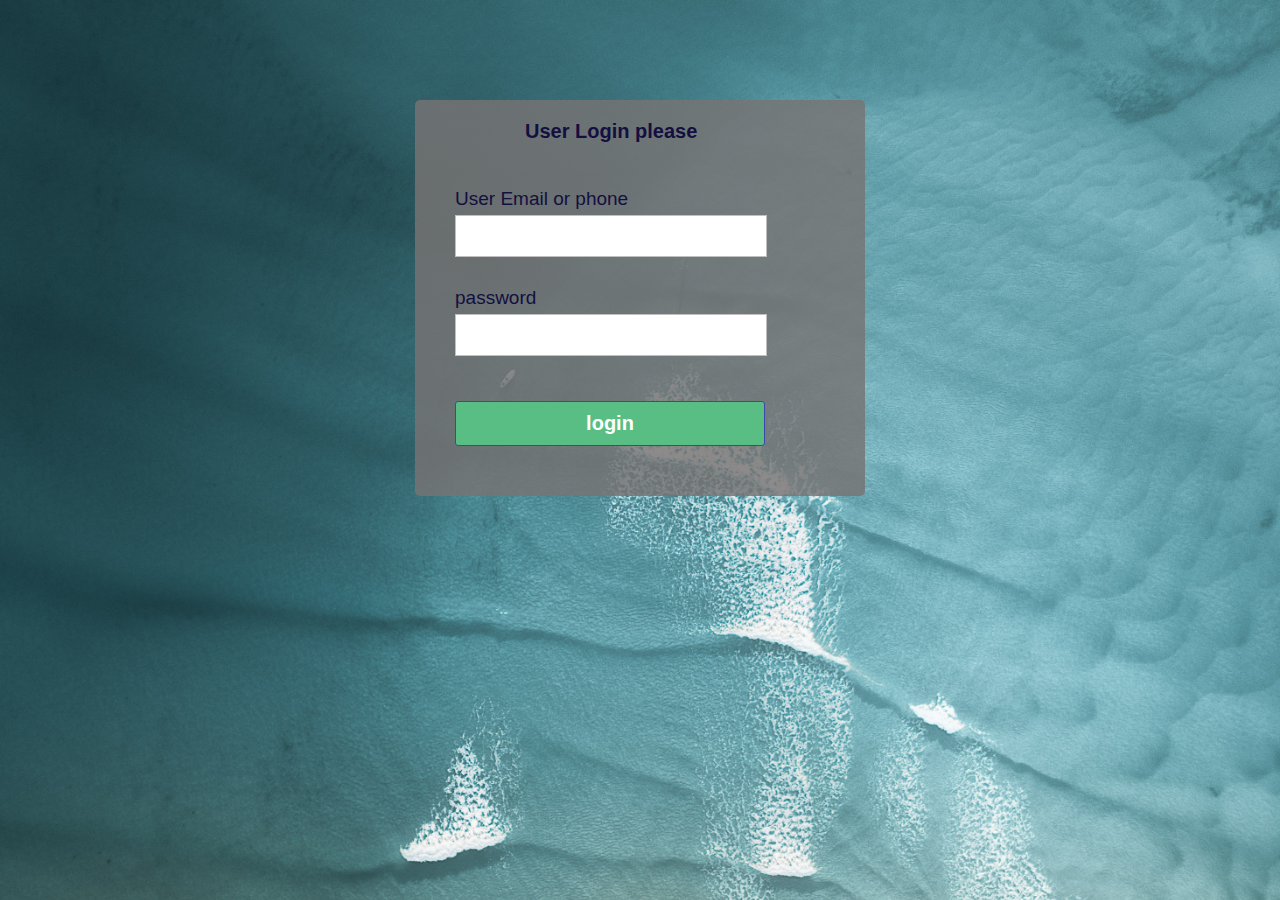
<file: index.html>
<!DOCTYPE html>
<html lang="en">
<head>
    <meta charset="UTF-8">
    <meta name="viewport" content="width=device-width, initial-scale=1.0">
    <title>Login</title>
    <link rel="stylesheet" href="style.css">
  
   
</head>
<body>
    <div class = "container">
        <h1 class="label"> User Login please</h1>
        <form action="succ.html"  class="user_login" name="form"  onsubmit="return validated()">
            <div class="font"> User Email or phone</div>
            <input  type="text" name="email">
            <div id="emailid_error"> please enter your credentials</div>
            <div class="font font2"> password</div>
            <input type="password" name="password">
            <div id="password_error"> please enter password</div>
            <button type="submit"> login </button>
        </form>
    </div>
    <script src="validation.js"></script>
</body>
</html>
</file>
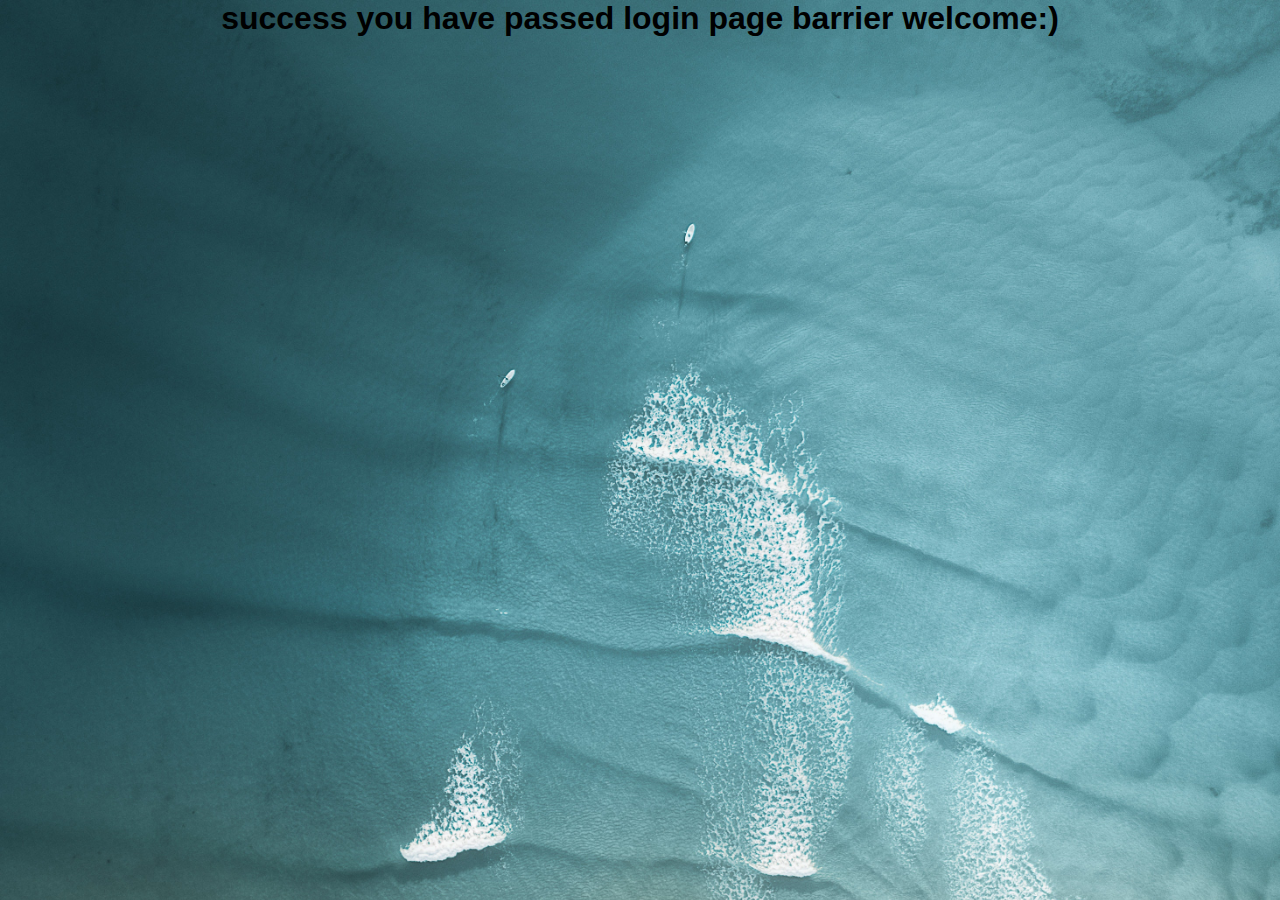
<file: succ.html>
<!DOCTYPE html>
<html lang="en">
<head>
    <meta charset="UTF-8">
    <meta name="viewport" content="width=device-width, initial-scale=1.0">
    <title>Document</title>
    <link rel="stylesheet" href="style.css">
</head>
<body>
    <h1>success you have passed login page barrier  welcome:)</h1>
   
</body>
</html>
</file>
<file: style.css>
*{
    padding: 0;
    margin: 0;
}
body{
    background: url(background.jpg) no-repeat;
    background-size: cover;
    align-items: center;
    justify-content: center;
    display: flex;
    font-family: Verdana, Geneva, Tahoma, sans-serif;
}
.container{
position: relative;
margin-top: 100px;
width: 450px;
height: auto;
background: rgba(119, 115, 115, 0.822);
border-radius: 5px;
}
.label{
    padding: 20px 110px;
    font-size: 20px;
    font-weight: bold;
    color: #130f40;
}
.user_login{
    padding: 20px 40px;
}
.user_login .font{
    font-size: 19px;
    color: #130f40;
    margin: 5px 0;
}
.user_login input{
    height: 40px;
    width: 300px;
    padding: 0 5px;
    font-size: 18px;
    outline: none;
    border: 1px solid silver;
}
.user_login .font2{
    margin-top: 30px;
}
.user_login button{
    margin: 45px 0 30px 0;
    height: 45px;
    width: 310px;
    font-size: 20px;
    color: white;
    outline: none;
    cursor: pointer;
    font-weight: bold;
    background: #58be83;
    border-radius: 3px;
    border: 1px solid #3949ab;
    transition: .5s;
}
.user_login button:hover{
    background: #151c6a;;
}
.user_login #emailid_error,
.user_login #password_error{
    margin-top: 5px;
    width: 345px;
    font-size: 18px;
    color: #c62828;
    background: rgba(255,0,0,0.1);
    text-align: center;
    padding: 5px 8px;
    border-radius: 3px;
    border: 1px solid #EF9A9A;
    display: none;
}
</file>
